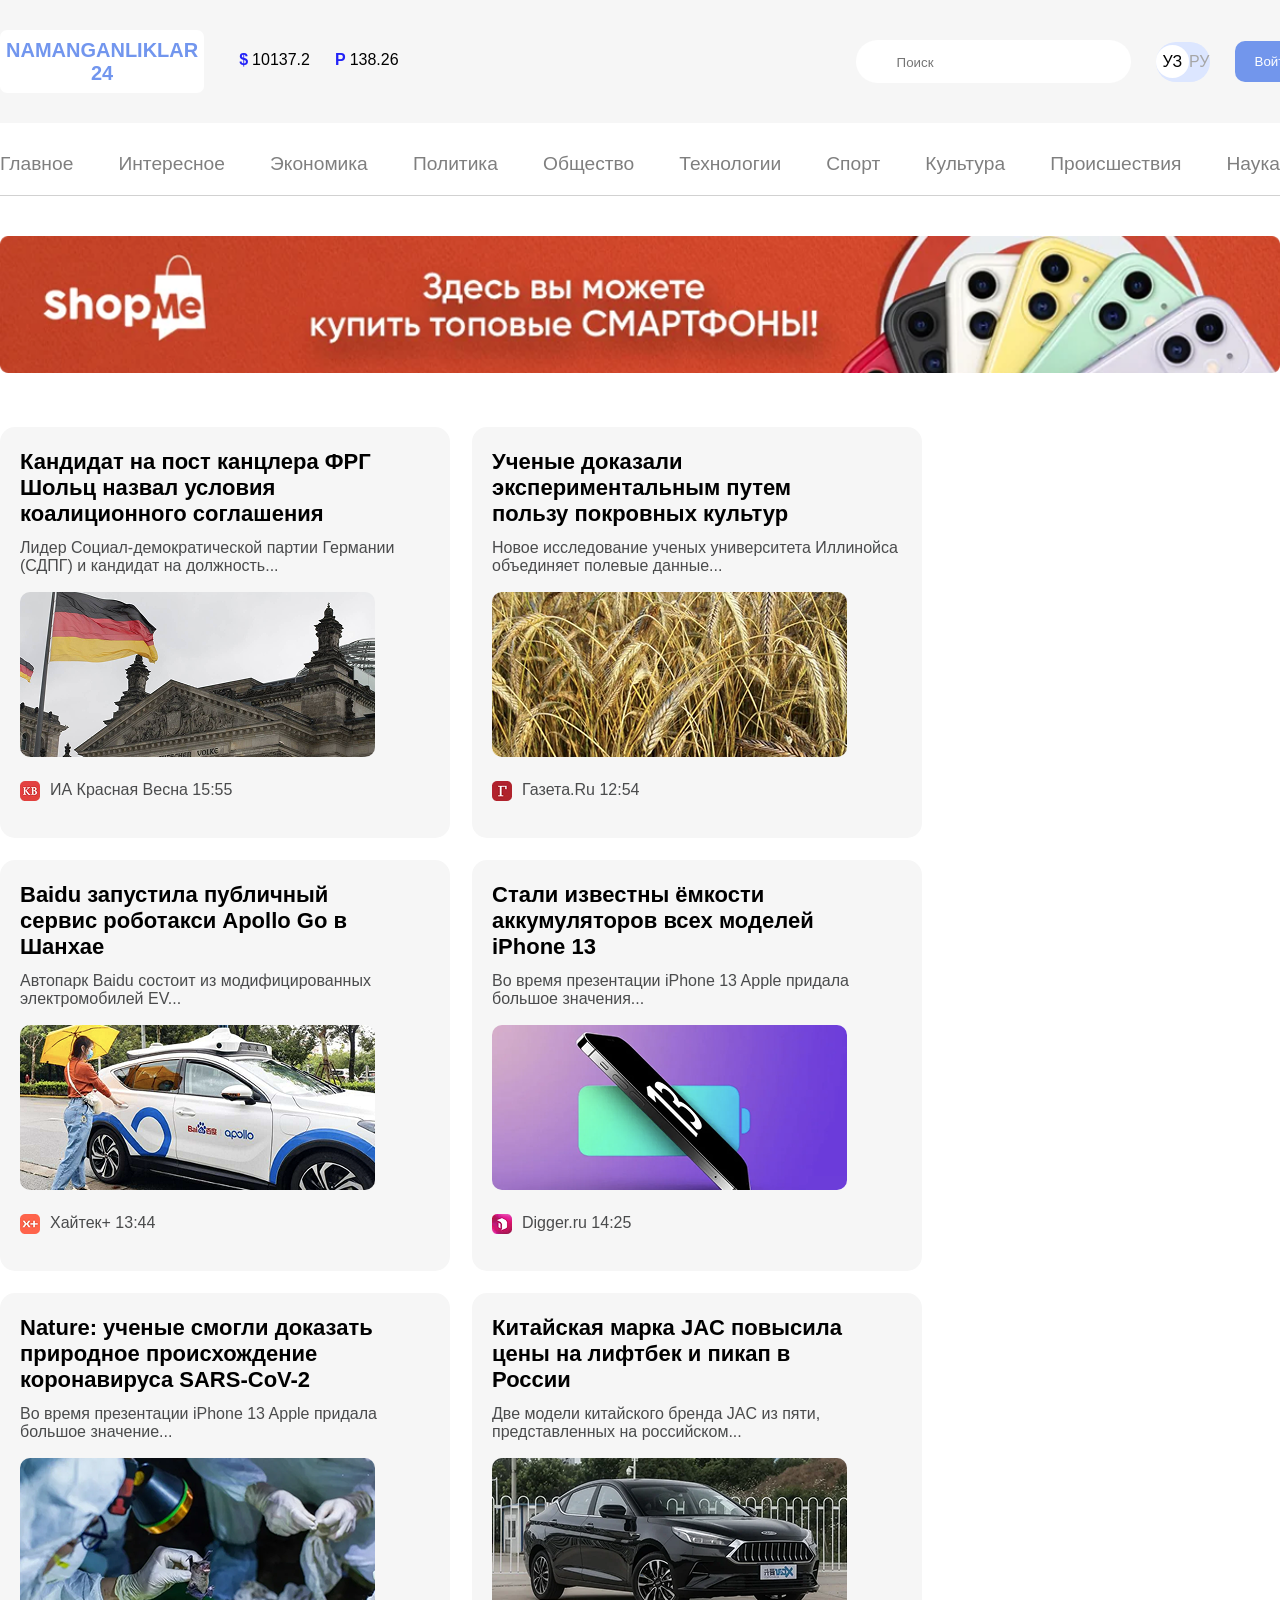
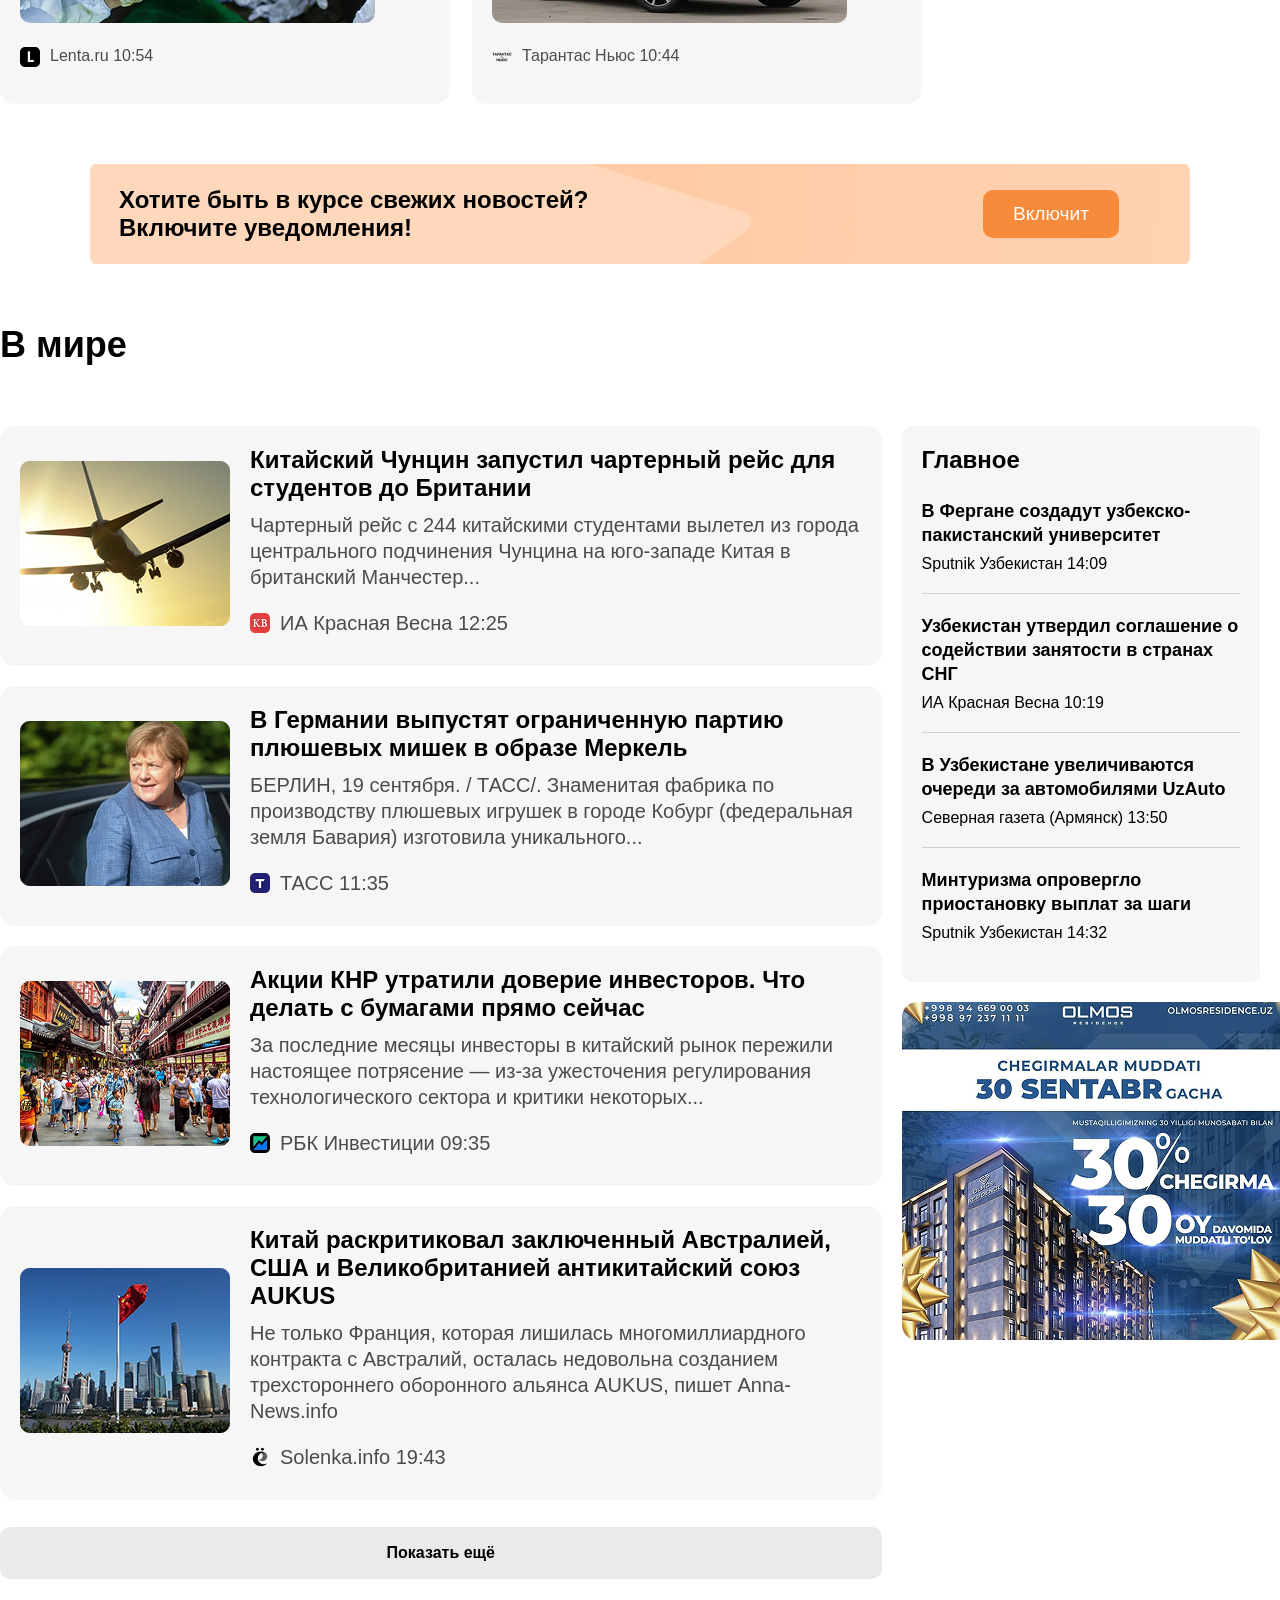
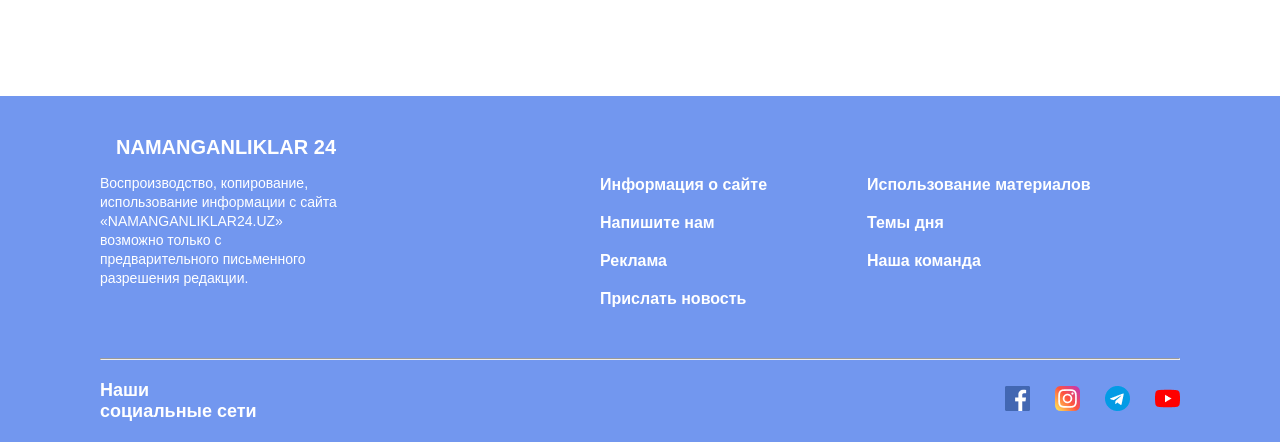
<file: index.html>
<!doctype html>
<html lang="en">
  <head>
    <meta charset="UTF-8" />
    <meta name="viewport" content="width=device-width, initial-scale=1.0" />
    <title>NAMANGANLIKLAR-24</title>
    <link rel="stylesheet" href="./css/style.css" />
  </head>
  <body>
    <header>
      <div class="nav-top">
        <div class="container nav-top">
          <div class="navbar">
            <div class="logo">
              <h1>NAMANGANLIKLAR 24</h1>
            </div>
            <ul class="navber-links">
              <li>
                <p>$</p>
                <span>10137.2</span>
              </li>
              <li>
                <p>P</p>
                <span>138.26</span>
              </li>
            </ul>
            <form
              class="glabal-search-form"
              action="https://echo.htmlacademy.ru"
              method="get"
            >
              <input
                type="search"
                name="search"
                placeholder="Поиск"
                aria-label="Поиск"
                required
              />
            </form>
            <div class="language-link">
              <a href="index.html">УЗ</a>
              <a href="index.html.ru">РУ</a>
            </div>
            <a href="./contact.html">
                <button class="navbar-button">Войти</button>
            </a>
          </div>
        </div>
      </div>
      <div class="container">
        <div class="nav">
          <ul class="nav-links">
            <li class="link"><a class="nav-link" href="./index.html">Главное</a></li>
            <li class="link"><a class="nav-link" href="./list.html">Интересное</a></li>
            <li class="link"><a class="nav-link" href="./list.html">Экономика</a></li>
            <li class="link"><a class="nav-link" href="./list.html">Политика</a></li>
            <li class="link"><a class="nav-link" href="./list.html">Общество</a></li>
            <li class="link"><a class="nav-link" href="./list.html">Технологии</a></li>
            <li class="link"><a class="nav-link" href="./list.html">Спорт</a></li>
            <li class="link"><a class="nav-link" href="./list.html">Культура</a></li>
            <li class="link"><a class="nav-link" href="./list.html">Происшествия</a></li>
            <li class="link"><a class="nav-link" href="./list.html">Наука</a></li>
          </ul>
        </div>
        <aside class="reklama">
          <a href="#">
            <img src="./images/reklama.png" alt="" />
          </a>
        </aside>
      </div>
    </header>
    <main>
      <div class="container">
        <div class="main-one">
          <article class="cards">
            <div class="card">
              <h1>
                Кандидат на пост канцлера ФРГ Шольц назвал условия коалиционного
                соглашения
              </h1>
              <p>
                Лидер Социал-демократической партии Германии (СДПГ) и кандидат
                на должность...
              </p>
              <img
                src="./images/mian-one-1.png"
                alt=""
                width="355px"
                height="165px"
              />
              <div class="footerr">
                <img
                  src="./images/main-one-1.1.png"
                  alt=""
                  width="20px"
                  height="20px"
                />
                <p>ИА Красная Весна 15:55</p>
              </div>
            </div>
            <div class="card">
              <h1>
                Ученые доказали <br />
                экспериментальным путем пользу покровных культур
              </h1>
              <p>
                Новое исследование ученых университета Иллинойса объединяет
                полевые данные...
              </p>
              <img
                src="./images/main-one-2.png"
                alt=""
                width="355px"
                height="165px"
              />
              <div class="footerr">
                <img
                  src="./images/main-one-2.1.png"
                  alt=""
                  width="20px"
                  height="20px"
                />
                <p>Газета.Ru 12:54</p>
              </div>
            </div>
            <div class="card">
              <h1>
                Baidu запустила публичный <br />
                сервис роботакси Apollo Go в <br />
                Шанхае
              </h1>
              <p>
                Автопарк Baidu состоит из модифицированных электромобилей EV...
              </p>
              <img
                src="./images/main-one-3.png"
                alt=""
                width="355px"
                height="165px"
              />
              <div class="footerr">
                <img
                  src="./images/main-one-3.3.png"
                  alt=""
                  width="20px"
                  height="20px"
                />
                <p>Хайтек+ 13:44</p>
              </div>
            </div>
            <div class="card">
              <h1>
                Стали известны ёмкости <br />
                аккумуляторов всех моделей <br />
                iPhone 13
              </h1>
              <p>
                Во время презентации iPhone 13 Apple придала большое значения...
              </p>
              <img
                src="./images/main-one-4.png"
                alt=""
                width="355px"
                height="165px"
              />
              <div class="footerr">
                <img
                  src="./images/main-one-4.1.png"
                  alt=""
                  width="20px"
                  height="20px"
                />
                <p>Digger.ru 14:25</p>
              </div>
            </div>
            <div class="card">
              <h1>
                Nature: ученые смогли доказать природное происхождение
                коронавируса SARS-CoV-2
              </h1>
              <p>
                Во время презентации iPhone 13 Apple придала большое значение...
              </p>
              <img
                src="./images/main-one-5.png"
                alt=""
                width="355px"
                height="165px"
              />
              <div class="footerr">
                <img
                  src="./images/main-one-5.1.png"
                  alt=""
                  width="20px"
                  height="20px"
                />
                <p>Lenta.ru 10:54</p>
              </div>
            </div>
            <div class="card">
              <h1>
                Китайская марка JAC повысила цены на лифтбек и пикап в России
              </h1>
              <p>
                Две модели китайского бренда JAC из пяти, представленных на
                российском...
              </p>
              <img
                src="./images/main-one-6.png"
                alt=""
                width="355px"
                height="165px"
              />
              <div class="footerr">
                <img
                  src="./images/main-one-6.1.png"
                  alt=""
                  width="20px"
                  height="20px"
                />
                <p>Тарантас Ньюс 10:44</p>
              </div>
            </div>
          </article>
        </div>
        <div class="main-notifation">
          <div class="text">
            <h2>
              Хотите быть в курсе свежих новостей? <br />
              Включите уведомления!
            </h2>
          </div>
          <button class="button-orange">Включит</button>
        </div>
        <h1 class="mire">В мире</h1>
        <div class="main-content">
          <div class="one-content">
            <div class="card">
              <div class="img">
                <img src="./images/main-content-one1.png" alt="" />
              </div>
              <div class="text">
                <h1>
                  Китайский Чунцин запустил чартерный рейс для студентов до
                  Британии
                </h1>
                <p>
                  Чартерный рейс с 244 китайскими студентами вылетел из города
                  центрального подчинения Чунцина на юго-западе Китая в
                  британский Манчестер...
                </p>
                <div class="past">
                  <img src="./images/main-one-1.1.png" alt="" />
                  <p>ИА Красная Весна 12:25</p>
                </div>
              </div>
            </div>

            <div class="card">
              <div class="img">
                <img src="./images/main-content-one2.png" alt="" />
              </div>
              <div class="text">
                <h1>
                  В Германии выпустят ограниченную партию плюшевых мишек в
                  образе Меркель
                </h1>
                <p>
                  БЕРЛИН, 19 сентября. / ТАСС/. Знаменитая фабрика по
                  производству плюшевых игрушек в городе Кобург (федеральная
                  земля Бавария) изготовила уникального...
                </p>
                <div class="past">
                  <img src="./images/main-content-one2.1.png" alt="" />
                  <p>ТАСС 11:35</p>
                </div>
              </div>
            </div>

            <div class="card">
              <div class="img">
                <img src="./images/main-contnet-one3.png" alt="" />
              </div>
              <div class="text">
                <h1>
                  Акции КНР утратили доверие инвесторов. Что делать с бумагами
                  прямо сейчас
                </h1>
                <p>
                  За последние месяцы инвесторы в китайский рынок пережили
                  настоящее потрясение — из-за ужесточения регулирования
                  технологического сектора и критики некоторых...
                </p>
                <div class="past">
                  <img src="./images/main-content-one3.1.png" alt="" />
                  <p>РБК Инвестиции 09:35</p>
                </div>
              </div>
            </div>

            <div class="card">
              <div class="img">
                <img src="./images/main-contnent-one4.png" alt="" />
              </div>
              <div class="text">
                <h1>
                  Китай раскритиковал заключенный Австралией, США и
                  Великобританией антикитайский союз AUKUS
                </h1>
                <p>
                  Не только Франция, которая лишилась многомиллиардного
                  контракта с Австралий, осталась недовольна созданием
                  трехстороннего оборонного альянса AUKUS, пишет Anna-News.info
                </p>
                <div class="past">
                  <img src="./images/main-contnet-one-4.1.png" alt="" />
                  <p>Solenka.info 19:43</p>
                </div>
              </div>
            </div>
            <button class="yanabtn">Показать ещё</button>
          </div>
          <div class="two-content">
            <div class="bosh">
              <h2>Главное</h2>
              <div class="onee">
                <h3>В Фергане создадут узбекско-пакистанский университет</h3>
                <p>Sputnik Узбекистан 14:09</p>
              </div>
              <div class="one">
                <h3>
                  Узбекистан утвердил соглашение о содействии занятости в
                  странах СНГ
                </h3>
                <p>ИА Красная Весна 10:19</p>
              </div>
              <div class="one">
                <h3>
                  В Узбекистане увеличиваются очереди за автомобилями UzAuto
                </h3>
                <p>Северная газета (Армянск) 13:50</p>
              </div>
              <div class="oneee">
                <h3>Минтуризма опровергло приостановку выплат за шаги</h3>
                <p>Sputnik Узбекистан 14:32</p>
              </div>
            </div>
            <div class="main-reklama">
              <img src="./images/main-content-reklama.png" alt="" />
            </div>
          </div>
        </div>
      </div>
    </main>
    <footer>
      <div class="container">
        <div class="footer-content">
          <div class="content-f">
            <div class="contnet-one">
              <div class="logo">
                <h1>NAMANGANLIKLAR 24</h1>
              </div>
              <div class="p">
                <p>
                  Воспроизводство, копирование, использование информации с сайта
                  «NAMANGANLIKLAR24.UZ» возможно только с предварительного
                  письменного разрешения редакции.
                </p>
              </div>
            </div>
            <div class="content-two">
              <ul>
                <li><a href="#">Информация о сайте</a></li>
                <li><a href="#">Напишите нам</a></li>
                <li><a href="#">Реклама</a></li>
                <li><a href="#">Прислать новость</a></li>
              </ul>
              <ul>
                <li><a href="#">Использование материалов</a></li>
                <li><a href="#">Темы дня</a></li>
                <li><a href="#">Наша команда</a></li>
              </ul>
            </div>
          </div>
          <hr />
          <div class="footer-bottom">
            <h3>Наши социальные сети</h3>
            <ul>
              <li>
                <a href="https://www.facebook.com/" target="_blank">
                  <img src="./images/free-icon-facebook-1384053 1.png" alt="facebook.com" />
                </a>
              </li>
              <li>
                <a href="https://www.instagram.com/" target="_blank">
                  <img src="./images/free-icon-instagram-2111463 1.png" alt="instagram.com" />
                </a>
              </li>
              <li>
                <a href="https://www.telegram.com/" target="_blank">
                  <img src="./images/free-icon-telegram-2111646 1.png" alt="telegram.com" />
                </a>
              </li>
              <li>
                <a href="https://www.youtube.com/" target="_blank">
                  <img src="./images/free-icon-youtube-1384060 1.png" alt="youtube.com" />
                </a>
              </li>
            </ul>
          </div>
        </div>
      </div>
    </footer>
  </body>
</html>
</file>
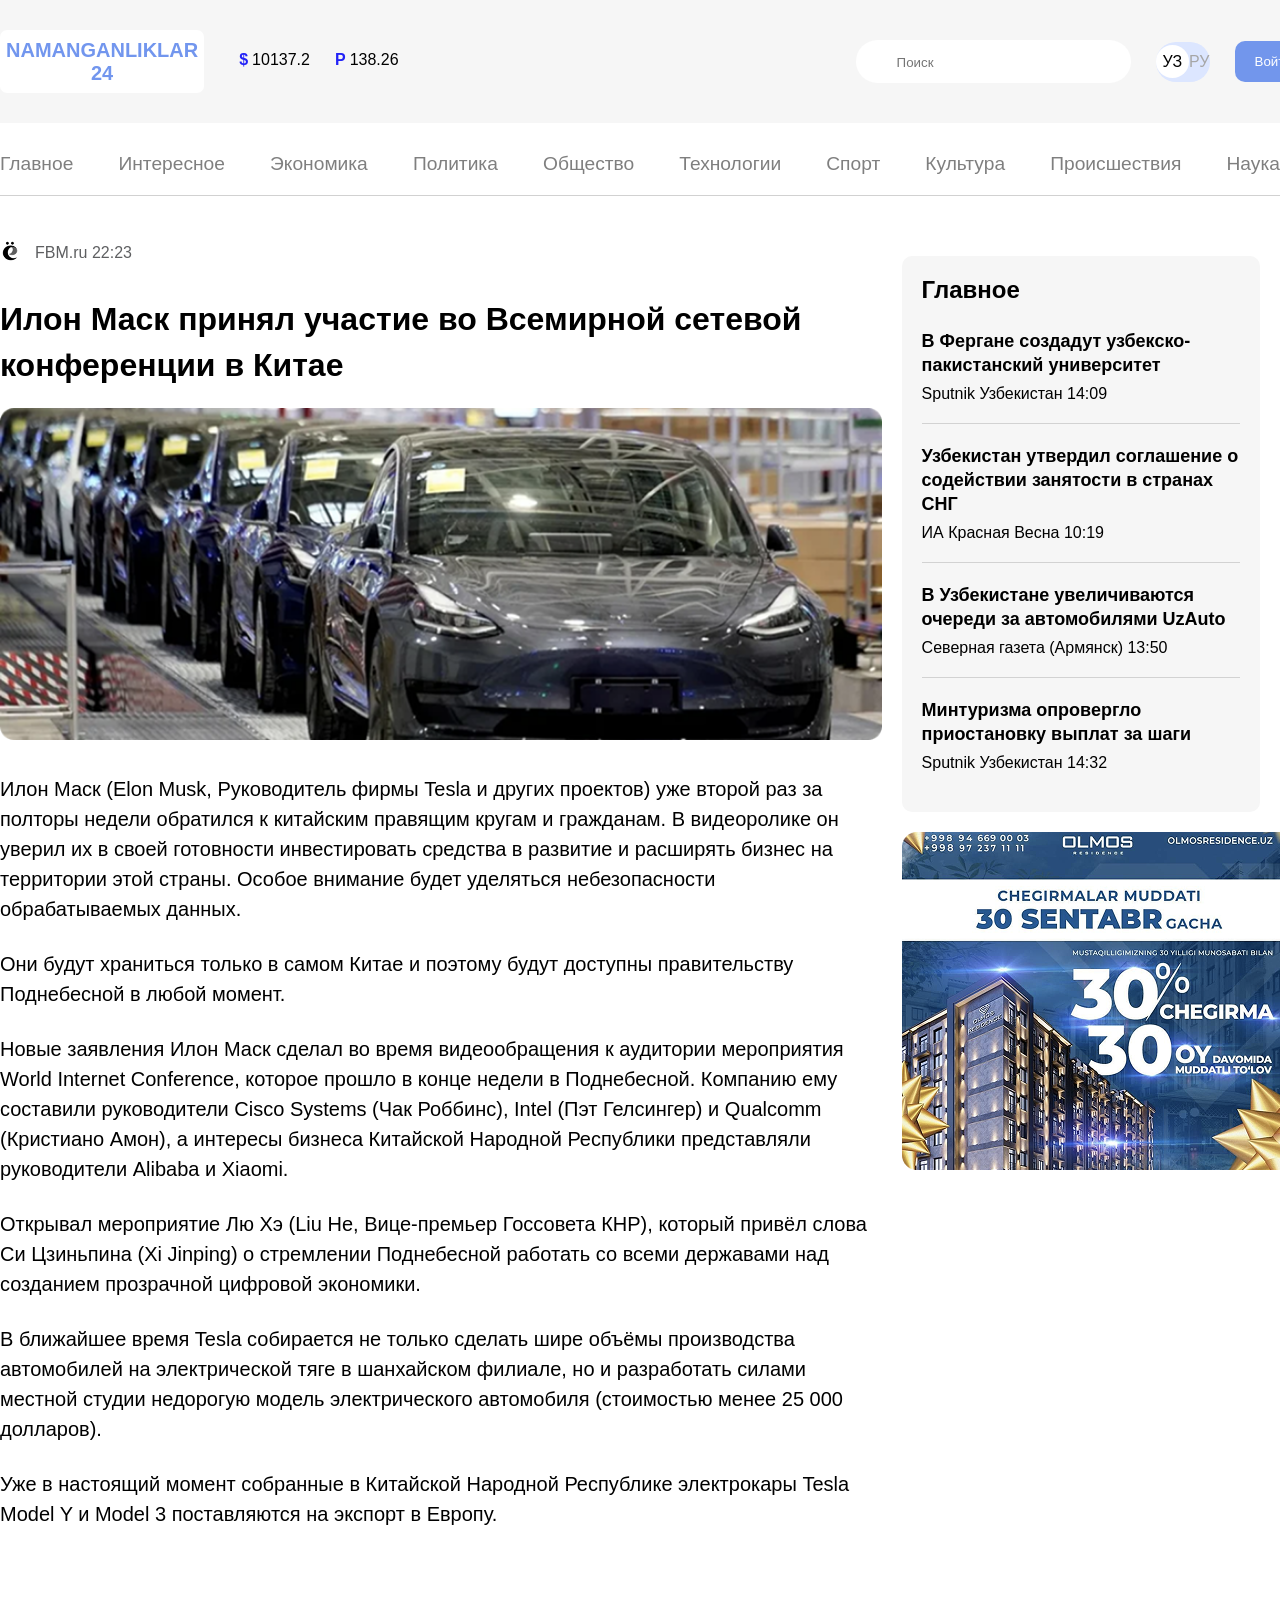
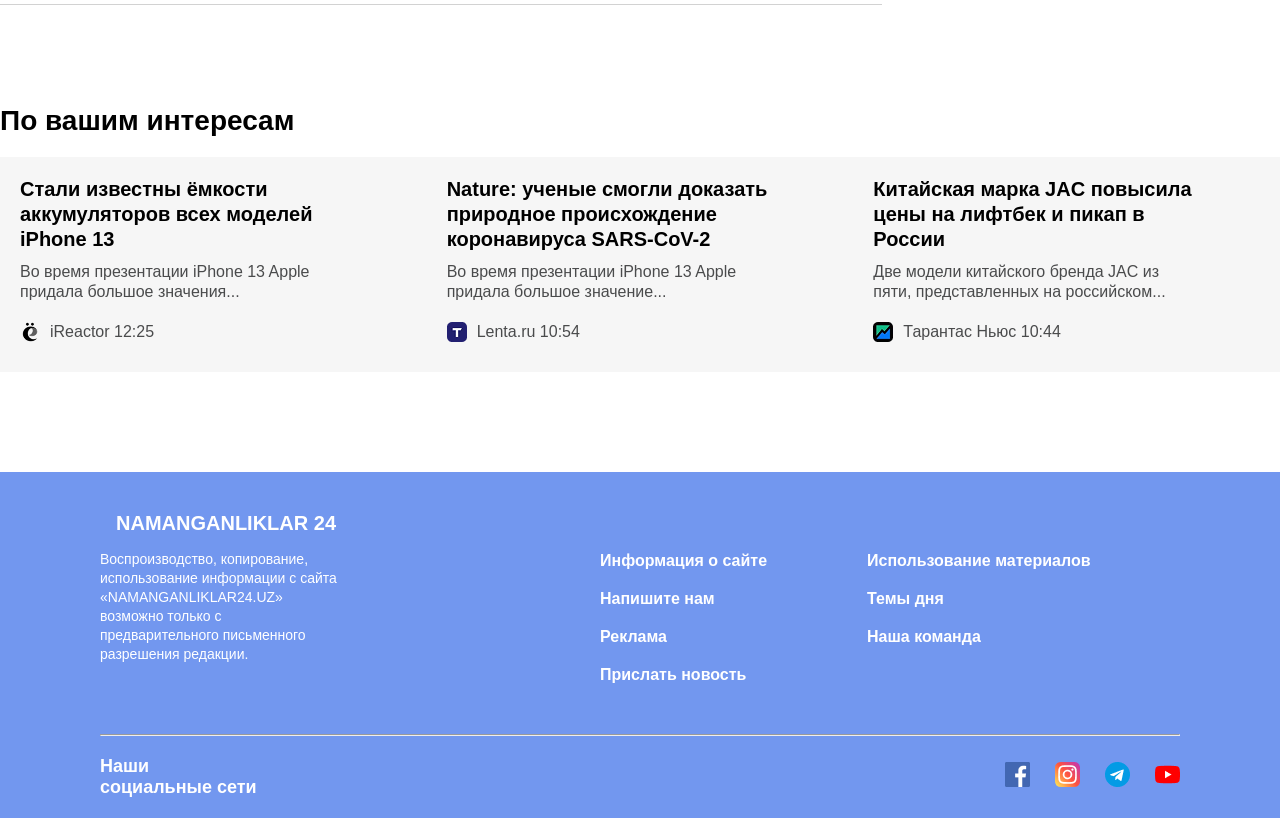
<file: artikle.html>
<!doctype html>
<html lang="en">
  <head>
    <meta charset="UTF-8" />
    <meta name="viewport" content="width=device-width, initial-scale=1.0" />
    <title>NAMANGANLIKLAR-24/article</title>
    <link rel="stylesheet" href="./css/style.css" />
  </head>
  <body>
    <header>
      <div class="nav-top">
        <div class="container nav-top">
          <div class="navbar">
            <div class="logo">
              <h1>NAMANGANLIKLAR 24</h1>
            </div>
            <ul class="navber-links">
              <li>
                <p>$</p>
                <span>10137.2</span>
              </li>
              <li>
                <p>P</p>
                <span>138.26</span>
              </li>
            </ul>
            <form
              class="glabal-search-form"
              action="https://echo.htmlacademy.ru"
              method="get"
            >
              <input
                type="search"
                name="search"
                placeholder="Поиск"
                aria-label="Поиск"
                required
              />
            </form>
            <div class="language-link">
              <a href="index.html">УЗ</a>
              <a href="index.html.ru">РУ</a>
            </div>
            <a href="./contact.html">
                <button class="navbar-button">Войти</button>
            </a>
          </div>
        </div>
      </div>
      <div class="container">
        <div class="nav">
          <ul class="nav-links">
            <li class="link">
              <a class="nav-link" href="./index.html">Главное</a>
            </li>
            <li class="link">
              <a class="nav-link" href="./list.html">Интересное</a>
            </li>
            <li class="link">
              <a class="nav-link" href="./list.html">Экономика</a>
            </li>
            <li class="link">
              <a class="nav-link" href="./list.html">Политика</a>
            </li>
            <li class="link">
              <a class="nav-link" href="./list.html">Общество</a>
            </li>
            <li class="link">
              <a class="nav-link" href="./list.html">Технологии</a>
            </li>
            <li class="link">
              <a class="nav-link" href="./list.html">Спорт</a>
            </li>
            <li class="link">
              <a class="nav-link" href="./list.html">Культура</a>
            </li>
            <li class="link">
              <a class="nav-link" href="./list.html">Происшествия</a>
            </li>
            <li class="link">
              <a class="nav-link" href="./list.html">Наука</a>
            </li>
          </ul>
        </div>
      </div>
    </header>
    <main>
      <div class="container">
        <div class="main-content">
          <div class="one-content one-content-article">
            <div class="article-top">
              <img src="./images/main-contnet-one-4.1.png" alt="" />
              <span>FBM.ru 22:23</span>
            </div>
            <h1 class="article-top-title">
              Илон Маск принял участие во Всемирной сетевой конференции в Китае
            </h1>
            <img
              class="article-img"
              src="./images/article.one-content-img.png"
              alt=""
            />
            <div class="content-p">
              <p>
                Илон Маск (Elon Musk, Руководитель фирмы Tesla и других
                проектов) уже второй раз за полторы недели обратился к китайским
                правящим кругам и гражданам. В видеоролике он уверил их в своей
                готовности инвестировать средства в развитие и расширять бизнес
                на территории этой страны. Особое внимание будет уделяться
                небезопасности обрабатываемых данных.
              </p>
              <p>
                Они будут храниться только в самом Китае и поэтому будут
                доступны правительству Поднебесной в любой момент.
              </p>
              <p>
                Новые заявления Илон Маск сделал во время видеообращения к
                аудитории мероприятия World Internet Conference, которое прошло
                в конце недели в Поднебесной. Компанию ему составили
                руководители Cisco Systems (Чак Роббинс), Intel (Пэт Гелсингер)
                и Qualcomm (Кристиано Амон), а интересы бизнеса Китайской
                Народной Республики представляли руководители Alibaba и Xiaomi.
              </p>
              <p>
                Открывал мероприятие Лю Хэ (Liu He, Вице-премьер Госсовета КНР),
                который привёл слова Си Цзиньпина (Xi Jinping) о стремлении
                Поднебесной работать со всеми державами над созданием прозрачной
                цифровой экономики.
              </p>
              <p>
                В ближайшее время Tesla собирается не только сделать шире объёмы
                производства автомобилей на электрической тяге в шанхайском
                филиале, но и разработать силами местной студии недорогую модель
                электрического автомобиля (стоимостью менее 25 000 долларов).
              </p>
              <p>
                Уже в настоящий момент собранные в Китайской Народной Республике
                электрокары Tesla Model Y и Model 3 поставляются на экспорт в
                Европу.
              </p>
            </div>
          </div>
          <div class="two-content">
            <div class="bosh">
              <h2>Главное</h2>
              <div class="onee">
                <h3>В Фергане создадут узбекско-пакистанский университет</h3>
                <p>Sputnik Узбекистан 14:09</p>
              </div>
              <div class="one">
                <h3>
                  Узбекистан утвердил соглашение о содействии занятости в
                  странах СНГ
                </h3>
                <p>ИА Красная Весна 10:19</p>
              </div>
              <div class="one">
                <h3>
                  В Узбекистане увеличиваются очереди за автомобилями UzAuto
                </h3>
                <p>Северная газета (Армянск) 13:50</p>
              </div>
              <div class="oneee">
                <h3>Минтуризма опровергло приостановку выплат за шаги</h3>
                <p>Sputnik Узбекистан 14:32</p>
              </div>
            </div>
            <div class="main-reklama">
              <img src="./images/main-content-reklama.png" alt="" />
            </div>
          </div>
        </div>
        <div class="article-cards">
          <h1>По вашим интересам</h1>
          <div class="cards-article">
            <div class="card">
              <h2>Стали известны ёмкости аккумуляторов всех моделей iPhone 13</h2>
              <p>Во время презентации iPhone 13 Apple придала большое значения...</p>
              <div class="past articles-past">
                <img src="./images/main-contnet-one-4.1.png" alt="" />
                <p>iReactor 12:25</p>
              </div>
            </div>
            <div class="card">
              <h2>Nature: ученые смогли доказать природное происхождение коронавируса SARS-CoV-2</h2>
              <p>Во время презентации iPhone 13 Apple придала большое значение...</p>
              <div class="past articles-past">
                <img src="./images/main-content-one2.1.png" alt="" />
                <p>Lenta.ru 10:54</p>
              </div>
            </div>
            <div class="card">
              <h2>Китайская марка JAC повысила цены на лифтбек и пикап в России</h2>
              <p>Две модели китайского бренда JAC из пяти, представленных на российском...</p>
              <div class="past articles-past">
                <img src="./images/main-content-one3.1.png" alt="" />
                <p>Тарантас Ньюс 10:44</p>
              </div>
            </div>
          </div>
        </div>
      </div>
    </main>
    <footer>
      <div class="container">
        <div class="footer-content">
          <div class="content-f">
            <div class="contnet-one">
              <div class="logo">
                <h1>NAMANGANLIKLAR 24</h1>
              </div>
              <div class="p">
                <p>
                  Воспроизводство, копирование, использование информации с сайта
                  «NAMANGANLIKLAR24.UZ» возможно только с предварительного
                  письменного разрешения редакции.
                </p>
              </div>
            </div>
            <div class="content-two">
              <ul>
                <li><a href="#">Информация о сайте</a></li>
                <li><a href="#">Напишите нам</a></li>
                <li><a href="#">Реклама</a></li>
                <li><a href="#">Прислать новость</a></li>
              </ul>
              <ul>
                <li><a href="#">Использование материалов</a></li>
                <li><a href="#">Темы дня</a></li>
                <li><a href="#">Наша команда</a></li>
              </ul>
            </div>
          </div>
          <hr />
          <div class="footer-bottom">
            <h3>Наши социальные сети</h3>
            <ul>
              <li>
                <a href="https://www.facebook.com/" target="_blank">
                  <img
                    src="./images/free-icon-facebook-1384053 1.png"
                    alt="facebook.com"
                  />
                </a>
              </li>
              <li>
                <a href="https://www.instagram.com/" target="_blank">
                  <img
                    src="./images/free-icon-instagram-2111463 1.png"
                    alt="instagram.com"
                  />
                </a>
              </li>
              <li>
                <a href="https://www.telegram.com/" target="_blank">
                  <img
                    src="./images/free-icon-telegram-2111646 1.png"
                    alt="telegram.com"
                  />
                </a>
              </li>
              <li>
                <a href="https://www.youtube.com/" target="_blank">
                  <img
                    src="./images/free-icon-youtube-1384060 1.png"
                    alt="youtube.com"
                  />
                </a>
              </li>
            </ul>
          </div>
        </div>
      </div>
    </footer>
  </body>
</html>
</file>
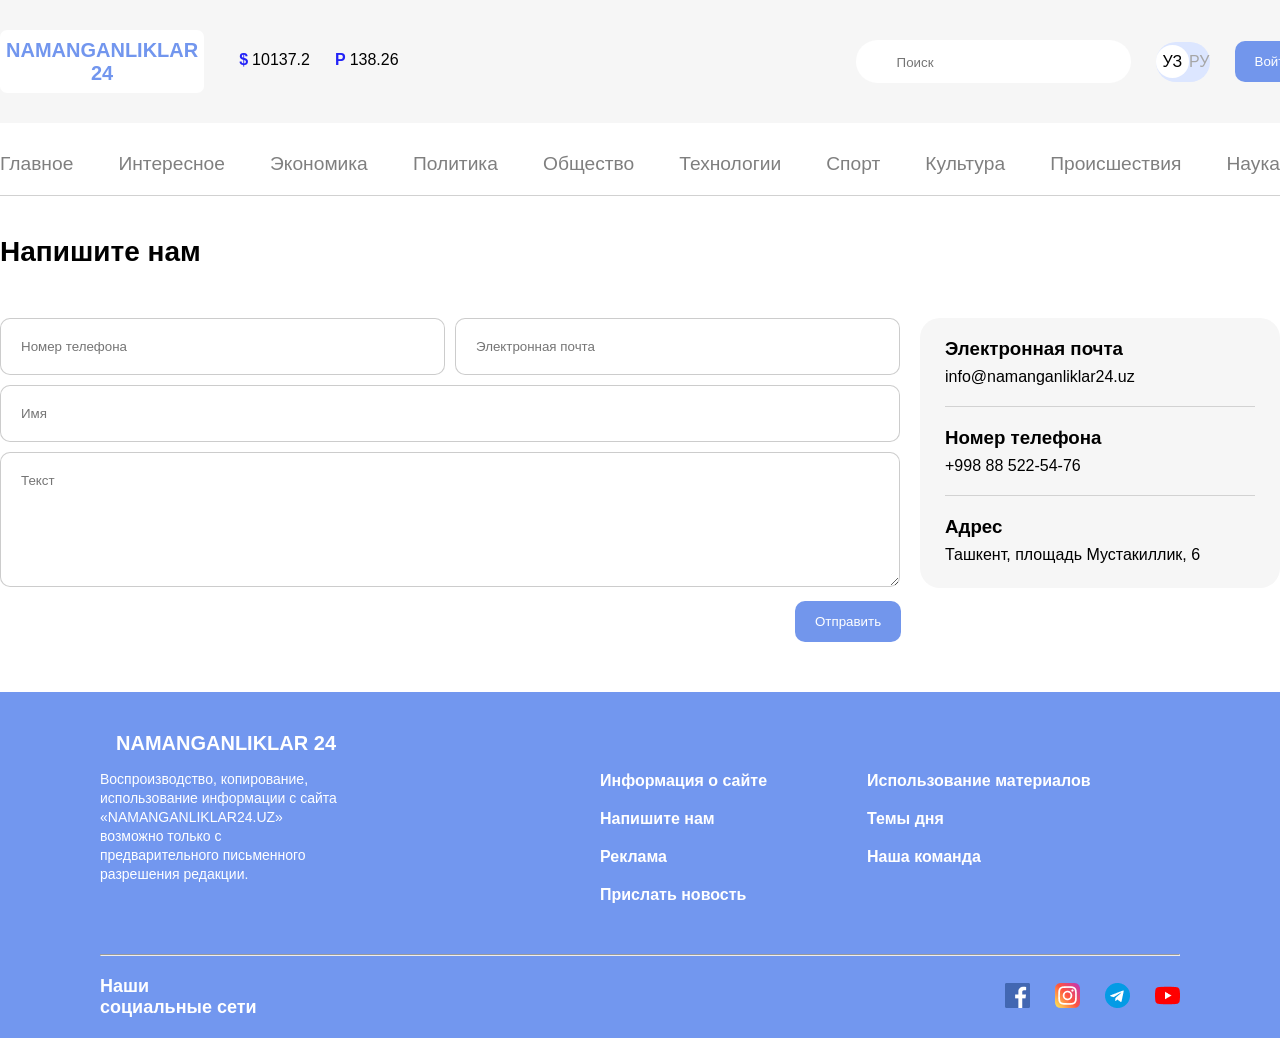
<file: contact.html>
<!doctype html>
<html lang="en">
  <head>
    <meta charset="UTF-8" />
    <meta name="viewport" content="width=device-width, initial-scale=1.0" />
    <title>NAMANGANLIKLAR-24/contact</title>
    <link rel="stylesheet" href="./css/style.css" />
  </head>
  <body class="contact-body">
    <header>
      <div class="nav-top">
        <div class="container nav-top">
          <div class="navbar">
            <div class="logo">
              <h1>NAMANGANLIKLAR 24</h1>
            </div>
            <ul class="navber-links">
              <li>
                <p>$</p>
                <span>10137.2</span>
              </li>
              <li>
                <p>P</p>
                <span>138.26</span>
              </li>
            </ul>
            <form
              class="glabal-search-form"
              action="https://echo.htmlacademy.ru"
              method="get"
            >
              <input
                type="search"
                name="search"
                placeholder="Поиск"
                aria-label="Поиск"
                required
              />
            </form>
            <div class="language-link">
              <a href="index.html">УЗ</a>
              <a href="index.html.ru">РУ</a>
            </div>
            <a href="./contact.html">
                <button class="navbar-button">Войти</button>
            </a>
          </div>
        </div>
      </div>
      <div class="container">
        <div class="nav">
          <ul class="nav-links">
            <li class="link">
              <a class="nav-link" href="./index.html">Главное</a>
            </li>
            <li class="link">
              <a class="nav-link" href="./list.html">Интересное</a>
            </li>
            <li class="link">
              <a class="nav-link" href="./list.html">Экономика</a>
            </li>
            <li class="link">
              <a class="nav-link" href="./list.html">Политика</a>
            </li>
            <li class="link">
              <a class="nav-link" href="./list.html">Общество</a>
            </li>
            <li class="link">
              <a class="nav-link" href="./list.html">Технологии</a>
            </li>
            <li class="link">
              <a class="nav-link" href="./list.html">Спорт</a>
            </li>
            <li class="link">
              <a class="nav-link" href="./list.html">Культура</a>
            </li>
            <li class="link">
              <a class="nav-link" href="./list.html">Происшествия</a>
            </li>
            <li class="link">
              <a class="nav-link" href="./list.html">Наука</a>
            </li>
          </ul>
        </div>
      </div>
    </header>
    <main>
      <div class="container">
        <div class="contact-main-content">
          <h2>Напишите нам</h2>
          <div class="contact-group">
            <div class="contact-group-one">
              <form
                class="contact-form"
                method="post"
                action="https://echo.htmlacademy.ru"
              >
                <div class="input-wrapper">
                  <input type="text" placeholder="Номер телефона" required />
                  <input
                    type="email"
                    placeholder="Электронная почта"
                    required
                  />
                </div>
                <input type="text" placeholder="Имя" required />
                <textarea name="" id="" placeholder="Текст" required></textarea>
                <button class="navbar-button contact-buttom">Отправить</button>
              </form>
            </div>
            <div class="contact-group-two">
                <div class="contact-two-wrapper">
                    <h3>Электронная почта</h3>
                    <p>info@namanganliklar24.uz</p>
                </div>
                <div class="contact-two-wrapper">
                    <h3>Номер телефона</h3>
                    <p>+998 88 522-54-76</p>
                </div>
                <div class="contact-two-wrapper">
                    <h3>Адрес</h3>
                    <p>Ташкент, площадь Мустакиллик, 6 </p>
                </div>
            </div>
          </div>
        </div>
      </div>
    </main>
    <footer>
      <div class="container">
        <div class="footer-content">
          <div class="content-f">
            <div class="contnet-one">
              <div class="logo">
                <h1>NAMANGANLIKLAR 24</h1>
              </div>
              <div class="p">
                <p>
                  Воспроизводство, копирование, использование информации с сайта
                  «NAMANGANLIKLAR24.UZ» возможно только с предварительного
                  письменного разрешения редакции.
                </p>
              </div>
            </div>
            <div class="content-two">
              <ul>
                <li><a href="#">Информация о сайте</a></li>
                <li><a href="#">Напишите нам</a></li>
                <li><a href="#">Реклама</a></li>
                <li><a href="#">Прислать новость</a></li>
              </ul>
              <ul>
                <li><a href="#">Использование материалов</a></li>
                <li><a href="#">Темы дня</a></li>
                <li><a href="#">Наша команда</a></li>
              </ul>
            </div>
          </div>
          <hr />
          <div class="footer-bottom">
            <h3>Наши социальные сети</h3>
            <ul>
              <li>
                <a href="https://www.facebook.com/" target="_blank">
                  <img
                    src="./images/free-icon-facebook-1384053 1.png"
                    alt="facebook.com"
                  />
                </a>
              </li>
              <li>
                <a href="https://www.instagram.com/" target="_blank">
                  <img
                    src="./images/free-icon-instagram-2111463 1.png"
                    alt="instagram.com"
                  />
                </a>
              </li>
              <li>
                <a href="https://www.telegram.com/" target="_blank">
                  <img
                    src="./images/free-icon-telegram-2111646 1.png"
                    alt="telegram.com"
                  />
                </a>
              </li>
              <li>
                <a href="https://www.youtube.com/" target="_blank">
                  <img
                    src="./images/free-icon-youtube-1384060 1.png"
                    alt="youtube.com"
                  />
                </a>
              </li>
            </ul>
          </div>
        </div>
      </div>
    </footer>
  </body>
</html>
</file>
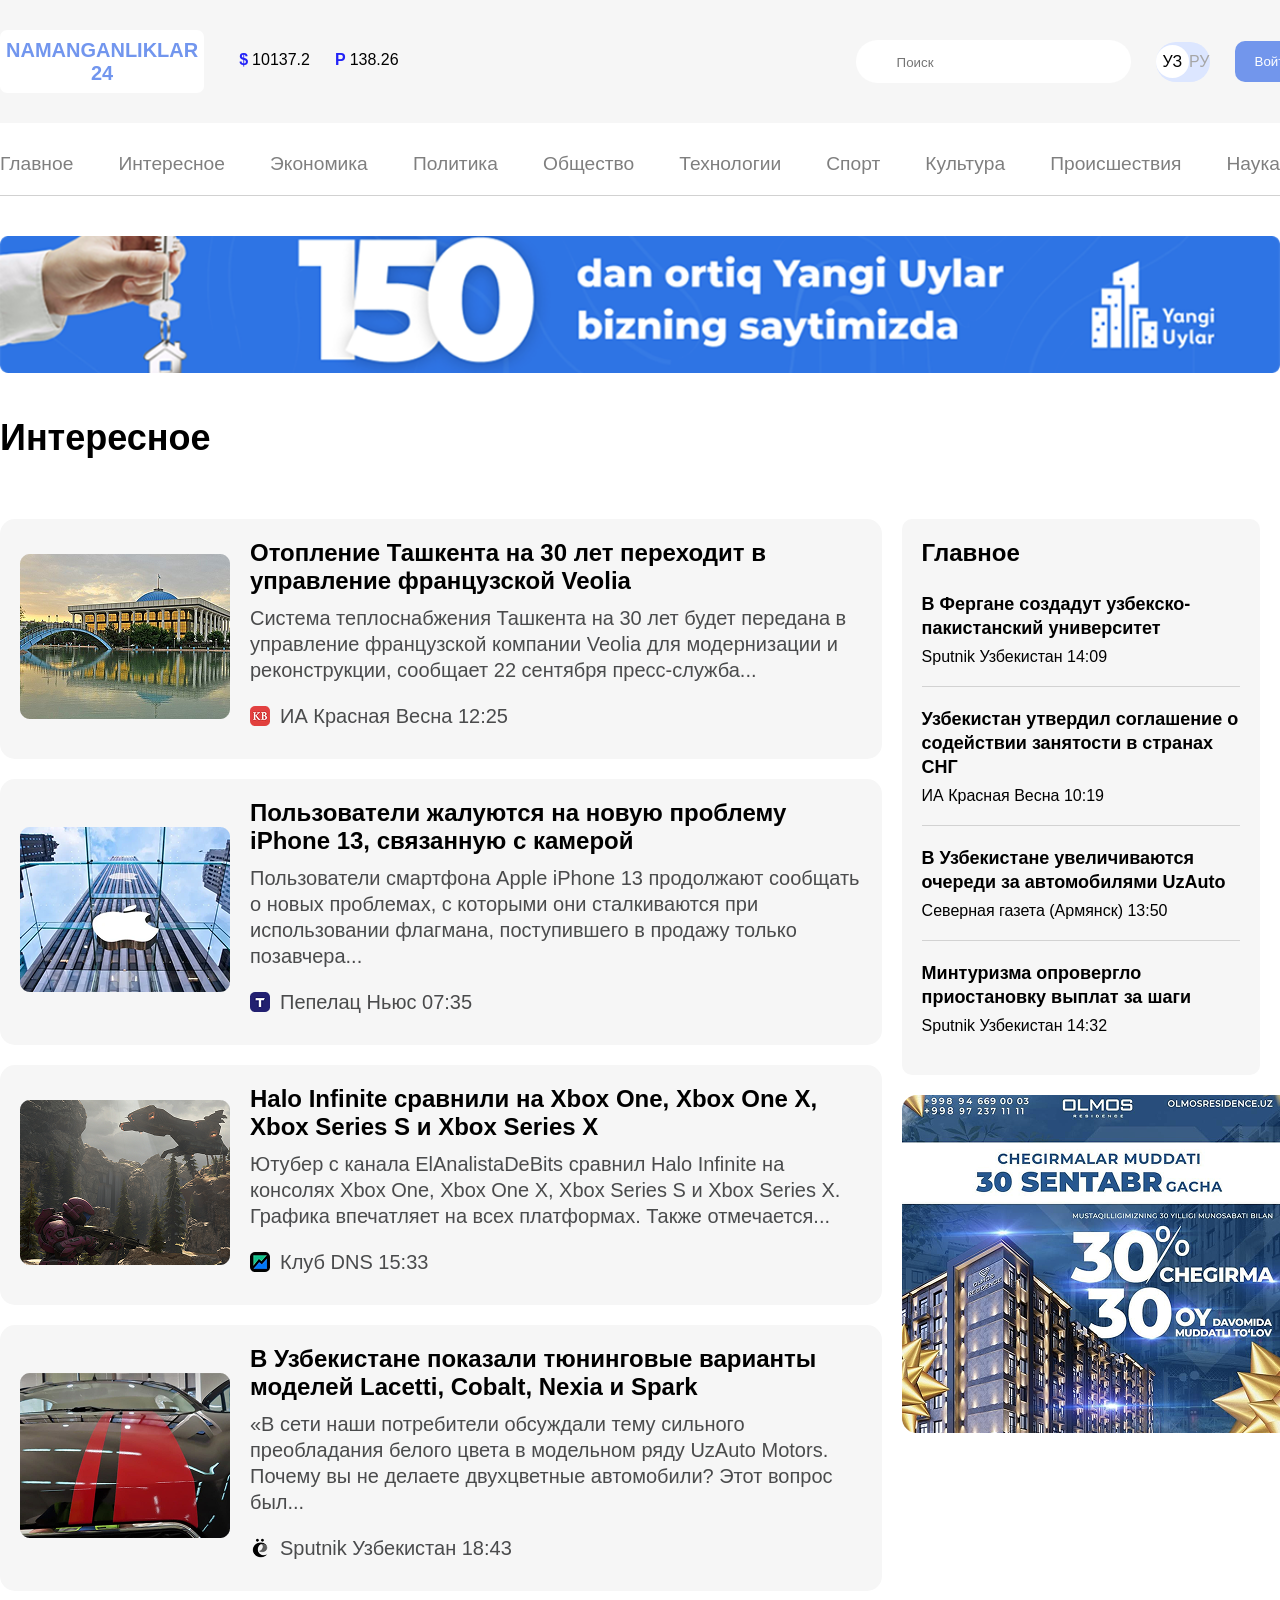
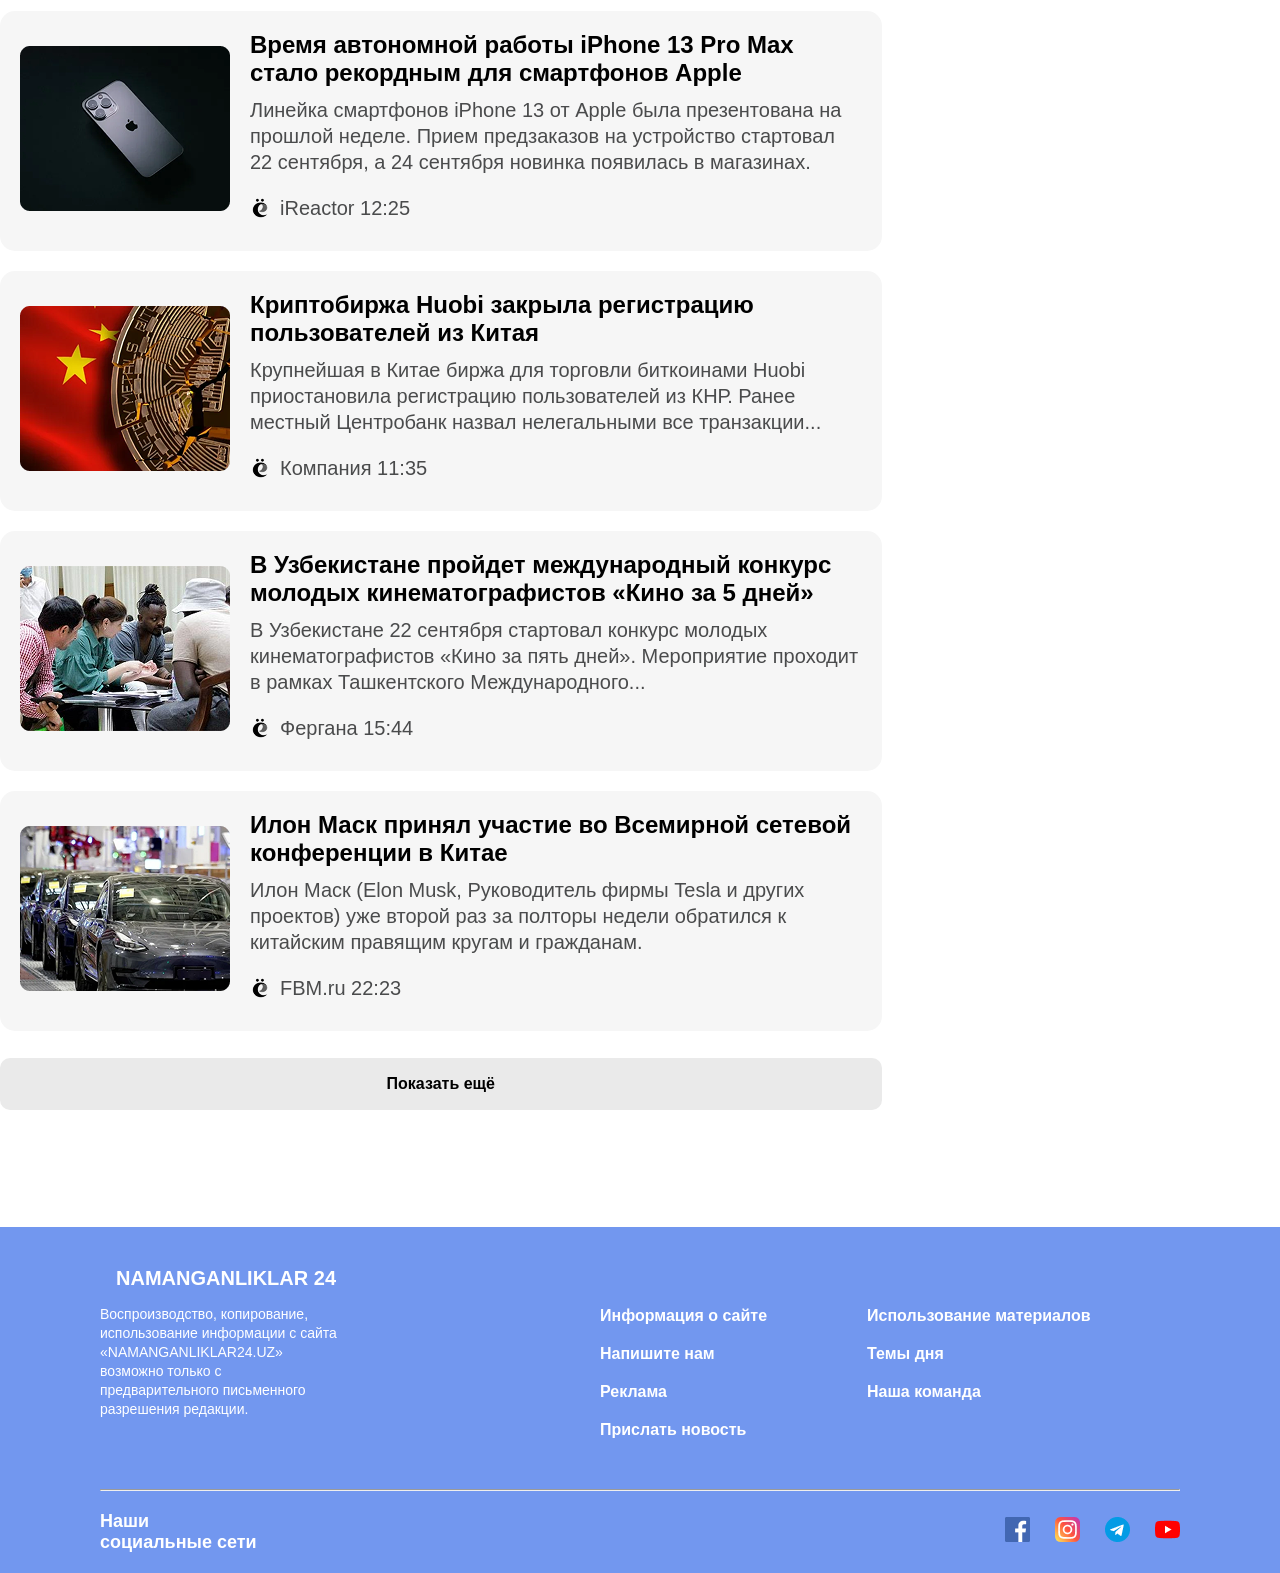
<file: list.html>
<!doctype html>
<html lang="en">
  <head>
    <meta charset="UTF-8" />
    <meta name="viewport" content="width=device-width, initial-scale=1.0" />
    <title>NAMANGANLIKLAR-24/list</title>
    <link rel="stylesheet" href="./css/style.css" />
  </head>
  <body>
    <header>
      <div class="nav-top">
        <div class="container nav-top">
          <div class="navbar">
            <div class="logo">
              <h1>NAMANGANLIKLAR 24</h1>
            </div>
            <ul class="navber-links">
              <li>
                <p>$</p>
                <span>10137.2</span>
              </li>
              <li>
                <p>P</p>
                <span>138.26</span>
              </li>
            </ul>
            <form
              class="glabal-search-form"
              action="https://echo.htmlacademy.ru"
              method="get"
            >
              <input
                type="search"
                name="search"
                placeholder="Поиск"
                aria-label="Поиск"
                required
              />
            </form>
            <div class="language-link">
              <a href="index.html">УЗ</a>
              <a href="index.html.ru">РУ</a>
            </div>
            <a href="./contact.html">
                <button class="navbar-button">Войти</button>
            </a>
          </div>
        </div>
      </div>
      <div class="container">
        <div class="nav">
          <ul class="nav-links">
            <li class="link">
              <a class="nav-link" href="./index.html">Главное</a>
            </li>
            <li class="link">
              <a class="nav-link" href="./list.html">Интересное</a>
            </li>
            <li class="link">
              <a class="nav-link" href="./list.html">Экономика</a>
            </li>
            <li class="link">
              <a class="nav-link" href="./list.html">Политика</a>
            </li>
            <li class="link">
              <a class="nav-link" href="./list.html">Общество</a>
            </li>
            <li class="link">
              <a class="nav-link" href="./list.html">Технологии</a>
            </li>
            <li class="link">
              <a class="nav-link" href="./list.html">Спорт</a>
            </li>
            <li class="link">
              <a class="nav-link" href="./list.html">Культура</a>
            </li>
            <li class="link">
              <a class="nav-link" href="./list.html">Происшествия</a>
            </li>
            <li class="link">
              <a class="nav-link" href="./list.html">Наука</a>
            </li>
          </ul>
        </div>
        <aside class="reklama">
          <a href="#">
            <img src="./images/list-reklama.png" alt="" />
          </a>
        </aside>
      </div>
    </header>
    <main>
      <div class="container">
        <h1 class="mire">Интересное</h1>
        <div class="main-content">
          <div class="one-content">
            <div class="card">
              <div class="img">
                <img src="./images/list-one.png" alt="" />
              </div>
              <div class="text">
                <h1>
                  Отопление Ташкента на 30 лет переходит в управление
                  французской Veolia
                </h1>
                <p>
                  Система теплоснабжения Ташкента на 30 лет будет передана в
                  управление французской компании Veolia для модернизации и
                  реконструкции, сообщает 22 сентября пресс-служба...
                </p>
                <div class="past">
                  <img src="./images/main-one-1.1.png" alt="" />
                  <p>ИА Красная Весна 12:25</p>
                </div>
              </div>
            </div>

            <div class="card">
              <div class="img">
                <img src="./images/list-two.png" alt="" />
              </div>
              <div class="text">
                <h1>
                  Пользователи жалуются на новую проблему iPhone 13, связанную с
                  камерой
                </h1>
                <p>
                  Пользователи смартфона Apple iPhone 13 продолжают сообщать о
                  новых проблемах, с которыми они сталкиваются при использовании
                  флагмана, поступившего в продажу только позавчера...
                </p>
                <div class="past">
                  <img src="./images/main-content-one2.1.png" alt="" />
                  <p>Пепелац Ньюс 07:35</p>
                </div>
              </div>
            </div>

            <div class="card">
              <div class="img">
                <img src="./images/list-three.png" alt="" />
              </div>
              <div class="text">
                <h1>
                  Halo Infinite сравнили на Xbox One, Xbox One X, Xbox Series S
                  и Xbox Series X
                </h1>
                <p>
                  Ютубер с канала ElAnalistaDeBits сравнил Halo Infinite на
                  консолях Xbox One, Xbox One X, Xbox Series S и Xbox Series X.
                  Графика впечатляет на всех платформах. Также отмечается...
                </p>
                <div class="past">
                  <img src="./images/main-content-one3.1.png" alt="" />
                  <p>Клуб DNS 15:33</p>
                </div>
              </div>
            </div>

            <div class="card">
              <div class="img">
                <img src="./images/list-four.png" alt="" />
              </div>
              <div class="text">
                <h1>
                  В Узбекистане показали тюнинговые варианты моделей Lacetti,
                  Cobalt, Nexia и Spark
                </h1>
                <p>
                  «В сети наши потребители обсуждали тему сильного преобладания
                  белого цвета в модельном ряду UzAuto Motors. Почему вы не
                  делаете двухцветные автомобили? Этот вопрос был...
                </p>
                <div class="past">
                  <img src="./images/main-contnet-one-4.1.png" alt="" />
                  <p>Sputnik Узбекистан 18:43</p>
                </div>
              </div>
            </div>
            <div class="card">
              <div class="img">
                <img src="./images/list-five.png" alt="" />
              </div>
              <div class="text">
                <h1>
                  Время автономной работы iPhone 13 Pro Max стало рекордным для
                  смартфонов Apple
                </h1>
                <p>
                  Линейка смартфонов iPhone 13 от Apple была презентована на
                  прошлой неделе. Прием предзаказов на устройство стартовал 22
                  сентября, а 24 сентября новинка появилась в магазинах.
                </p>
                <div class="past">
                  <img src="./images/main-contnet-one-4.1.png" alt="" />
                  <p>iReactor 12:25</p>
                </div>
              </div>
            </div>
            <div class="card">
              <div class="img">
                <img src="./images/list-six.png" alt="" />
              </div>
              <div class="text">
                <h1>
                  Криптобиржа Huobi закрыла регистрацию пользователей из Китая
                </h1>
                <p>
                  Крупнейшая в Китае биржа для торговли биткоинами Huobi
                  приостановила регистрацию пользователей из КНР. Ранее местный
                  Центробанк назвал нелегальными все транзакции...
                </p>
                <div class="past">
                  <img src="./images/main-contnet-one-4.1.png" alt="" />
                  <p>Компания 11:35</p>
                </div>
              </div>
            </div>
            <div class="card">
              <div class="img">
                <img src="./images/list-seven.png" alt="" />
              </div>
              <div class="text">
                <h1>
                  В Узбекистане пройдет международный конкурс молодых
                  кинематографистов «Кино за 5 дней»
                </h1>
                <p>
                  В Узбекистане 22 сентября стартовал конкурс молодых
                  кинематографистов «Кино за пять дней». Мероприятие проходит в
                  рамках Ташкентского Международного...
                </p>
                <div class="past">
                  <img src="./images/main-contnet-one-4.1.png" alt="" />
                  <p>Фергана 15:44</p>
                </div>
              </div>
            </div>
            <a href="./artikle.html">
              <div class="card">
                <div class="img">
                  <img src="./images/list-eigth.png" alt="" />
                </div>
                <div class="text">
                  <h1>
                    Илон Маск принял участие во Всемирной сетевой конференции в
                    Китае
                  </h1>
                  <p>
                    Илон Маск (Elon Musk, Руководитель фирмы Tesla и других
                    проектов) уже второй раз за полторы недели обратился к
                    китайским правящим кругам и гражданам.
                  </p>
                  <div class="past">
                    <img src="./images/main-contnet-one-4.1.png" alt="" />
                    <p>FBM.ru 22:23</p>
                  </div>
                </div>
              </div>
            </a>
            <button class="yanabtn">Показать ещё</button>
          </div>
          <div class="two-content">
            <div class="bosh">
              <h2>Главное</h2>
              <div class="onee">
                <h3>В Фергане создадут узбекско-пакистанский университет</h3>
                <p>Sputnik Узбекистан 14:09</p>
              </div>
              <div class="one">
                <h3>
                  Узбекистан утвердил соглашение о содействии занятости в
                  странах СНГ
                </h3>
                <p>ИА Красная Весна 10:19</p>
              </div>
              <div class="one">
                <h3>
                  В Узбекистане увеличиваются очереди за автомобилями UzAuto
                </h3>
                <p>Северная газета (Армянск) 13:50</p>
              </div>
              <div class="oneee">
                <h3>Минтуризма опровергло приостановку выплат за шаги</h3>
                <p>Sputnik Узбекистан 14:32</p>
              </div>
            </div>
            <div class="main-reklama">
              <img src="./images/main-content-reklama.png" alt="" />
            </div>
          </div>
        </div>
      </div>
    </main>
    <footer>
      <div class="container">
        <div class="footer-content">
          <div class="content-f">
            <div class="contnet-one">
              <div class="logo">
                <h1>NAMANGANLIKLAR 24</h1>
              </div>
              <div class="p">
                <p>
                  Воспроизводство, копирование, использование информации с сайта
                  «NAMANGANLIKLAR24.UZ» возможно только с предварительного
                  письменного разрешения редакции.
                </p>
              </div>
            </div>
            <div class="content-two">
              <ul>
                <li><a href="#">Информация о сайте</a></li>
                <li><a href="#">Напишите нам</a></li>
                <li><a href="#">Реклама</a></li>
                <li><a href="#">Прислать новость</a></li>
              </ul>
              <ul>
                <li><a href="#">Использование материалов</a></li>
                <li><a href="#">Темы дня</a></li>
                <li><a href="#">Наша команда</a></li>
              </ul>
            </div>
          </div>
          <hr />
          <div class="footer-bottom">
            <h3>Наши социальные сети</h3>
            <ul>
              <li>
                <a href="https://www.facebook.com/" target="_blank">
                  <img
                    src="./images/free-icon-facebook-1384053 1.png"
                    alt="facebook.com"
                  />
                </a>
              </li>
              <li>
                <a href="https://www.instagram.com/" target="_blank">
                  <img
                    src="./images/free-icon-instagram-2111463 1.png"
                    alt="instagram.com"
                  />
                </a>
              </li>
              <li>
                <a href="https://www.telegram.com/" target="_blank">
                  <img
                    src="./images/free-icon-telegram-2111646 1.png"
                    alt="telegram.com"
                  />
                </a>
              </li>
              <li>
                <a href="https://www.youtube.com/" target="_blank">
                  <img
                    src="./images/free-icon-youtube-1384060 1.png"
                    alt="youtube.com"
                  />
                </a>
              </li>
            </ul>
          </div>
        </div>
      </div>
    </footer>
  </body>
</html>
</file>
<file: css/style.css>
* {
  margin: 0;
  padding: 0;
  box-sizing: border-box;
  font-family: sans-serif;
  object-fit: cover;
}
html {
  width: 100%;
  scroll-behavior: smooth;
}
.container {
  width: 100%;
  max-width: 1400px;
  margin: 0 auto;
}
*:focus {
  outline: 2px dotted rgb(40, 40, 236);
}
a {
  text-decoration: none;
}
.nav-top {
  width: 100%;
  background-color: rgba(246, 246, 246, 1);
}
.navbar {
  width: 100%;
  display: flex;
  align-items: center;

  padding: 30px 0px;
}
.logo {
  width: 276px;
  padding: 9px 6px 8px 6px;
  background-color: rgba(255, 255, 255, 1);
  border-radius: 7px;
  text-align: center;
}
.logo:hover {
  opacity: 0.8;
}
.logo:active {
  opacity: 0.6;
}
.logo h1 {
  color: rgba(114, 150, 238, 1);
  font-size: 20px;
  font-family: Verdana, Geneva, Tahoma, sans-serif;
}
.navber-links {
  display: flex;
  align-items: center;
  margin-left: 35px;
  gap: 25px;
  margin-right: 457px;
}
.navber-links li {
  list-style: none;
  display: flex;
  gap: 4px;
}
.navber-links li p,
span {
  font-size: 16px;
  padding-bottom: 4px;
  font-weight: 500;
}
.navber-links li:hover {
  border-bottom: 1px solid blue;
  color: blue;
  cursor: pointer;
}
.navber-links li :active {
  font-weight: 600;
}
.navber-links li p {
  color: rgb(34, 34, 247);
  font-weight: bolder;
}
.navber-links li span {
  color: rgba(0, 0, 0, 1);
}
.glabal-search-form input {
  width: 275px;
  padding: 15px 0px 13px 41px;
  border: none;
  border-radius: 60px;
  margin-right: 25px;
}
.language-link {
  width: 70px;
  height: 40px;
  background-color: rgba(220, 230, 255, 1);
  border-radius: 39px;
  display: flex;
  align-items: center;
  justify-content: space-evenly;
  margin-right: 25px;
}

.language-link a:nth-child(1) {
  padding: 8px 7px 7px 7px;
  background-color: #fff;
  border-radius: 50%;
  color: rgba(0, 0, 0, 1);
}
.language-link a:nth-child(2) {
  color: rgba(166, 166, 166, 1);
}
.navbar-button {
  padding: 13px 20px;
  color: #fff;
  background-color: rgba(114, 150, 236, 1);
  border-radius: 10px;
  border: none;
}
.navbar-button:hover {
  opacity: 0.8;
}
.navbar-button:active {
  opacity: 0.6;
  outline: none;
}
.nav-links {
  width: 100%;
  display: flex;
  flex-wrap: wrap;
  font-size: 1.2rem;
  margin: 10px 0px 40px 0px;
  justify-content: space-between;
  border-bottom: 1px solid #d1d1d1;
}

.link {
  list-style: none;
  margin: 20px 0px;
}
.nav-link {
  color: rgba(127, 127, 127, 1);
}
.nav-link:hover {
  opacity: 0.8;
}
.nav-link:active {
  opacity: 0.6;
}
.reklama a img {
  width: 100%;
}
.main-one {
  margin-top: 50px;
}
.main-one .cards {
  display: flex;
  flex-wrap: wrap;
  gap: 22px;
}
.main-one .cards .card {
  width: 450px;
  padding: 22px 20px;
  background-color: rgba(246, 246, 246, 1);
  border-radius: 15px;
}
.main-one .cards .card h1 {
  width: 380px;
  font-size: 22px;
  color: rgba(0, 0, 0, 1);
  margin-bottom: 12px;
  line-height: 26px;
}
.main-one .cards .card h1:hover {
  color: rgb(69, 69, 246);
  opacity: 0.8;
}
.main-one .cards .card h1:active {
  opacity: 0.6;
}

.main-one .cards .card p {
  color: rgba(74, 75, 76, 1);
  font-size: 16px;
  margin-bottom: 17px;
}
.main-one .cards .card > img {
  border-radius: 10px;
}
.main-one .cards .card .footerr {
  display: flex;
  gap: 10px;
  margin-top: 20px;
}
.main-notifation {
  width: 1100px;
  height: 100px;
  margin: 0 auto;
  background-image: url(../images/main-notifation.png);
  background-repeat: no-repeat;
  background-position: center;
  background-size: cover;
  display: flex;
  align-items: center;
  justify-content: space-between;
  padding: 24px 71px 24px 29px;
  margin-top: 60px;
  margin-bottom: 60px;
}
.button-orange {
  padding: 13px 30px;
  background-color: rgba(247, 139, 59, 1);
  border-radius: 10px;
  color: #fff;
  border: none;
  font-size: 1.2rem;
}
.button-orange:hover {
  opacity: 0.8;
}
.button-orange:active {
  opacity: 0.6;
}
.main-content {
  width: 100%;
  display: flex;
  justify-content: space-between;
  margin-bottom: 100px;
}
.one-content {
  width: 100%;
}
.one-content-article {
  padding-bottom: 50px;
  border-bottom: 1px solid rgba(210, 210, 210, 1);
}
.one-content .card {
  width: 100%;
  display: flex;
  align-items: center;
  justify-content: space-between;
  gap: 20px;
  background: rgba(246, 246, 246, 1);
  padding: 20px;
  border-radius: 15px;
  margin: 20px 0px 10px 0px;
}
.one-content .card h1 {
  color: rgba(0, 0, 0, 1);
  margin-bottom: 10px;
  font-size: 24px;
}
.one-content .card h1:hover {
  color: rgb(55, 123, 239);
}
.one-content .card p:hover {
  color: rgb(55, 123, 239);
}
.one-content .card p {
  color: rgba(74, 75, 76, 1);
  line-height: 26px;
  font-size: 20px;
  letter-spacing: 3%;
  margin: 10px 0px;
}
.one-content .card .past {
  display: flex;
  gap: 10px;
  align-items: center;
}
.mire {
  margin: 40px 0px;
  font-size: 36px;
}
.one-content .yanabtn {
  padding: 17px;
  text-align: center;
  width: 100%;
  background-color: rgba(234, 234, 234, 1);
  border-radius: 10px;
  border: none;
  font-weight: bolder;
  font-size: 16px;
  margin: 17px 0px;
}
.one-content .yanabtn:hover {
  opacity: 0.8;
}
.one-content .yanabtn:active {
  opacity: 0.6;
}
.two-content {
  width: 28%;
  margin: 20px;
}
.two-content .bosh {
  padding: 20px;
  background-color: rgba(246, 246, 246, 1);
  border-radius: 10px;
}
.two-content .bosh > h2 {
  margin-bottom: 25px;
  font-size: 24px;
}
.two-content .bosh .onee {
  border-bottom: 1px solid rgba(210, 210, 210, 1);
  padding-bottom: 20px;
}
.two-content .bosh .oneee {
  padding: 20px 0px;
}
.two-content .bosh .one {
  border-bottom: 1px solid rgba(210, 210, 210, 1);
  padding: 20px 0px;
}
.two-content .bosh h3 {
  font-size: 18px;
  line-height: 24px;
  margin-bottom: 8px;
}
.main-reklama {
  width: 100%;
  margin-top: 20px;
}
footer {
  width: 100%;
  background: rgba(114, 151, 239, 1);
  color: #fff;
}
.footer-content {
  padding: 40px 100px 0px 100px;
}
.content-f {
  display: flex;
  margin-bottom: 30px;
}
.content-f .contnet-one {
  width: 300px;
}
.content-f .contnet-one .logo {
  background: transparent;
  padding: 0;
  margin: 0;
}
.content-f .contnet-one .logo h1 {
  color: #fff;
  margin-bottom: 15px;
  margin-left: -24px;
  /* font-size: 1.1rem; */
}
.content-f .contnet-one p {
  width: 240px;
  font-size: 14px;
  line-height: 19px;
}
.content-two {
  margin-left: 200px;
  display: flex;
  gap: 100px;
  margin-top: 40px;
}
.content-two ul li {
  list-style: none;
}
.content-two ul li a {
  color: #fff;
  display: inline-block;
  margin-bottom: 20px;
  font-weight: 600;
}
.footer-bottom {
  display: flex;
  justify-content: space-between;
  align-items: center;
  padding: 20px 0px;
}
.footer-bottom h3 {
  width: 160px;
  font-weight: bolder;
  font-size: 18px;
}
.footer-bottom ul {
  display: flex;
  align-items: center;
  gap: 25px;
}
.footer-bottom ul li {
  list-style: none;
}
.article-top {
  display: flex;
  align-items: center;
  gap: 15px;
  margin-bottom: 30px;
}
.article-top span {
  color: rgba(94, 95, 97, 1);
  margin-top: 8px;
}
.article-top-title {
  font-size: 32px;
  margin-bottom: 20px;
  color: rgba(0, 0, 0, 1);
  font-weight: 600;
  line-height: 46px;
}
.article-img {
  width: 100%;
  margin-bottom: 30px;
}
.content-p {
  width: 100%;
  color: rgba(0, 0, 0, 1);
}
.content-p p {
  font-size: 20px;
  line-height: 30px;
  margin-bottom: 25px;
}
.article-cards {
  width: 100%;
  margin: 0px 0px 100px 0px;
}
.article-cards h1 {
  font-size: 28px;
}
.article-cards .cards-article {
  display: flex;
  justify-content: space-between;
}
.article-cards .cards-article .card {
  width: 450px;
  padding: 20px;
  background: rgba(246, 246, 246, 1);
  margin-top: 20px;
}
.article-cards .cards-article .card h2 {
  font-size: 20px;
  padding: 0px 65px 10px 0px;
  line-height: 25px;
  font-weight: 500;
  font-weight: bolder;
}
.article-cards .cards-article .card p {
  font-size: 16px;
  padding: 0px 70px 10px 0px;
  line-height: 20px;
  color: rgba(74, 75, 76, 1);
}
.article-cards .cards-article .card .articles-past {
  display: flex;
  gap: 10px;
  align-items: center;
}
.article-cards .cards-article .card .articles-past p {
  margin-top: 10px;
}
.contact-body {
  width: 100%;
  height: 100vh;
  display: flex;
  flex-direction: column;
  justify-content: space-between;
}
.contact-main-content h2 {
  color: rgba(0, 0, 0, 1);
  font-size: 28px;
  margin-bottom: 20px;
}
.contact-group {
  display: flex;
  justify-content: space-between;
  margin: 50px 0px;
  gap: 20px;
}
.contact-form {
  width: 900px;
}
.contact-form input,
textarea {
  display: inline-block;
  width: 100%;
  margin-bottom: 10px;
  border: 1px solid rgba(0, 0, 0, 0.2);
  border-radius: 10px;
  padding: 20px;
}
.input-wrapper {
  display: flex;
  gap: 10px;
}
textarea {
  max-width: 900px;
  min-height: 135px;
}
.contact-buttom {
  margin-left: 795px;
}
.contact-group-two {
  width: 100%;
  height: 270px;
  padding: 20px 25px;
  background: rgba(246, 246, 246, 1);
  border-radius: 20px;
}
.contact-two-wrapper:not(:last-child) {
  padding-bottom: 20px;
  margin-bottom: 20px;
  border-bottom: 1px solid rgba(210, 210, 210, 1);
}
.contact-two-wrapper h3 {
  margin-bottom: 8px;
}
</file>
